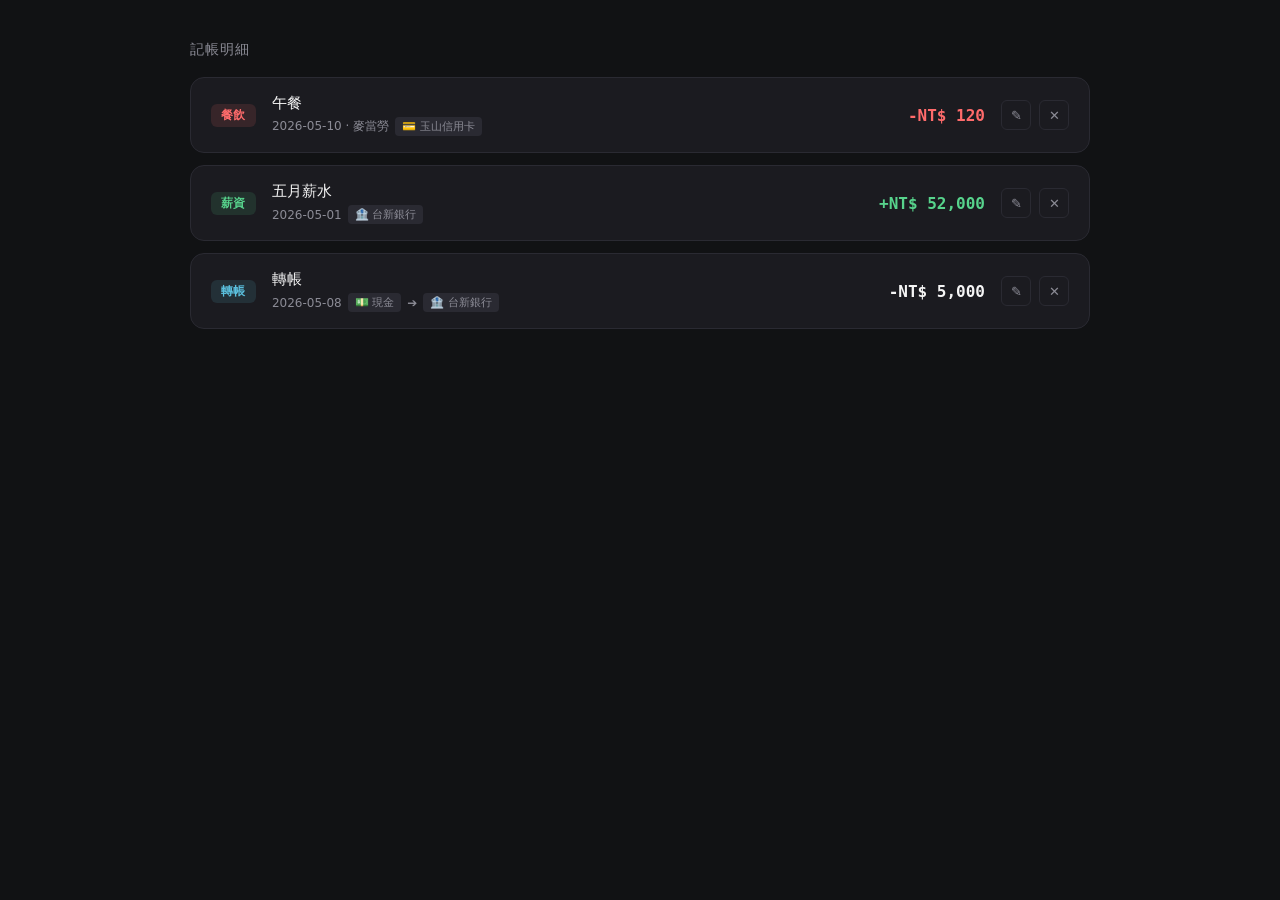
<file: expense_tracker/.claude/skills/expense-list-style.html>
<!DOCTYPE html>
<html lang="zh-Hant">

<head>
  <meta charset="UTF-8" />
  <meta name="viewport" content="width=device-width, initial-scale=1.0" />
  <title>Expense List Demo</title>

  <style>
    :root {
      --bg: #111214;
      --surface: #1b1b20;
      --border: #2a2a32;

      --text: #f5f5f5;
      --muted: #8b8b95;

      --accent: #57d38c;
      --accent-dim: rgba(87, 211, 140, 0.12);

      --danger: #ff6b6b;
      --danger-dim: rgba(255, 107, 107, 0.12);

      --radius: 14px;
    }

    * {
      box-sizing: border-box;
    }

    body {
      margin: 0;
      background: var(--bg);
      color: var(--text);

      font-family:
        "Noto Sans TC",
        system-ui,
        sans-serif;

      padding: 40px;
    }

    .wrapper {
      max-width: 900px;
      margin: 0 auto;
    }

    .title {
      font-size: .9rem;
      font-weight: 500;
      letter-spacing: .06em;
      text-transform: uppercase;
      color: var(--muted);
      margin-bottom: 18px;
    }

    /* Expense Item */

    .expense-item {
      background: var(--surface);
      border: 1px solid var(--border);

      border-radius: var(--radius);

      padding: 16px 20px;
      margin-bottom: 12px;

      display: flex;
      align-items: center;
      gap: 16px;

      transition:
        border-color .2s,
        transform .12s;
    }

    .expense-item:hover {
      border-color: #3a3a44;
      transform: translateY(-1px);
    }

    /* Badge */

    .cat-badge {
      border-radius: 6px;

      font-size: .72rem;
      font-weight: 600;

      padding: 4px 10px;

      white-space: nowrap;
      letter-spacing: .04em;
    }

    .cat-badge.expense {
      background: var(--danger-dim);
      color: var(--danger);
    }

    .cat-badge.income {
      background: var(--accent-dim);
      color: var(--accent);
    }

    .cat-badge.transfer {
      background: rgba(91, 192, 222, 0.12);
      color: #5bc0de;
    }

    /* Info */

    .item-info {
      flex: 1;
      min-width: 0;
    }

    .item-title {
      font-size: .94rem;
      font-weight: 500;

      white-space: nowrap;
      overflow: hidden;
      text-overflow: ellipsis;
    }

    .item-date {
      margin-top: 4px;

      font-size: .75rem;
      color: var(--muted);

      display: flex;
      align-items: center;
      flex-wrap: wrap;
      gap: 6px;
    }

    .account-tag {
      font-size: .7rem;

      background: var(--border);

      padding: 2px 7px;
      border-radius: 4px;
    }

    /* Amount */

    .item-amount {
      font-family: monospace;
      font-size: 1rem;
      font-weight: 600;

      white-space: nowrap;
    }

    .item-amount.expense {
      color: var(--danger);
    }

    .item-amount.income {
      color: var(--accent);
    }

    .item-amount.transfer {
      color: var(--text);
    }

    /* Actions */

    .item-actions {
      display: flex;
      gap: 8px;
    }

    .icon-btn {
      width: 30px;
      height: 30px;

      border-radius: 6px;

      border: 1px solid var(--border);
      background: transparent;

      color: var(--muted);

      display: flex;
      align-items: center;
      justify-content: center;

      cursor: pointer;

      transition: all .2s;
    }

    .icon-btn:hover {
      border-color: var(--accent);
      color: var(--accent);
    }

    .icon-btn.del:hover {
      border-color: var(--danger);
      color: var(--danger);
    }

    /* Mobile */

    @media (max-width: 768px) {
      body {
        padding: 18px;
      }

      .expense-item {
        display: grid;
        grid-template-columns: max-content 1fr max-content;
        grid-template-rows: auto auto;
        column-gap: 12px;
        row-gap: 10px;
        align-items: center;
      }

      .cat-badge {
        grid-column: 1;
        grid-row: 1;
      }

      .item-amount {
        grid-column: 2;
        grid-row: 1;
        justify-self: start;
      }

      .item-info {
        grid-column: 1 / 3;
        grid-row: 2;
      }

      .item-actions {
        grid-column: 3;
        grid-row: 1 / 3;
        justify-self: end;
      }
    }
  </style>
</head>

<body>

  <div class="wrapper">

    <div class="title">記帳明細</div>

    <!-- Expense -->
    <div class="expense-item">

      <span class="cat-badge expense">
        餐飲
      </span>

      <div class="item-info">
        <div class="item-title">
          午餐
        </div>

        <div class="item-date">
          2026-05-10 · 麥當勞

          <span class="account-tag">
            💳 玉山信用卡
          </span>
        </div>
      </div>

      <div class="item-amount expense">
        -NT$ 120
      </div>

      <div class="item-actions">
        <button class="icon-btn">✎</button>
        <button class="icon-btn del">✕</button>
      </div>

    </div>

    <!-- Income -->
    <div class="expense-item">

      <span class="cat-badge income">
        薪資
      </span>

      <div class="item-info">
        <div class="item-title">
          五月薪水
        </div>

        <div class="item-date">
          2026-05-01

          <span class="account-tag">
            🏦 台新銀行
          </span>
        </div>
      </div>

      <div class="item-amount income">
        +NT$ 52,000
      </div>

      <div class="item-actions">
        <button class="icon-btn">✎</button>
        <button class="icon-btn del">✕</button>
      </div>

    </div>

    <!-- Transfer -->
    <div class="expense-item">

      <span class="cat-badge transfer">
        轉帳
      </span>

      <div class="item-info">
        <div class="item-title">
          轉帳
        </div>

        <div class="item-date">
          2026-05-08

          <span class="account-tag">
            💵 現金
          </span>

          ➔

          <span class="account-tag">
            🏦 台新銀行
          </span>
        </div>
      </div>

      <div class="item-amount transfer">
        -NT$ 5,000
      </div>

      <div class="item-actions">
        <button class="icon-btn">✎</button>
        <button class="icon-btn del">✕</button>
      </div>

    </div>

  </div>

</body>

</html>
</file>
